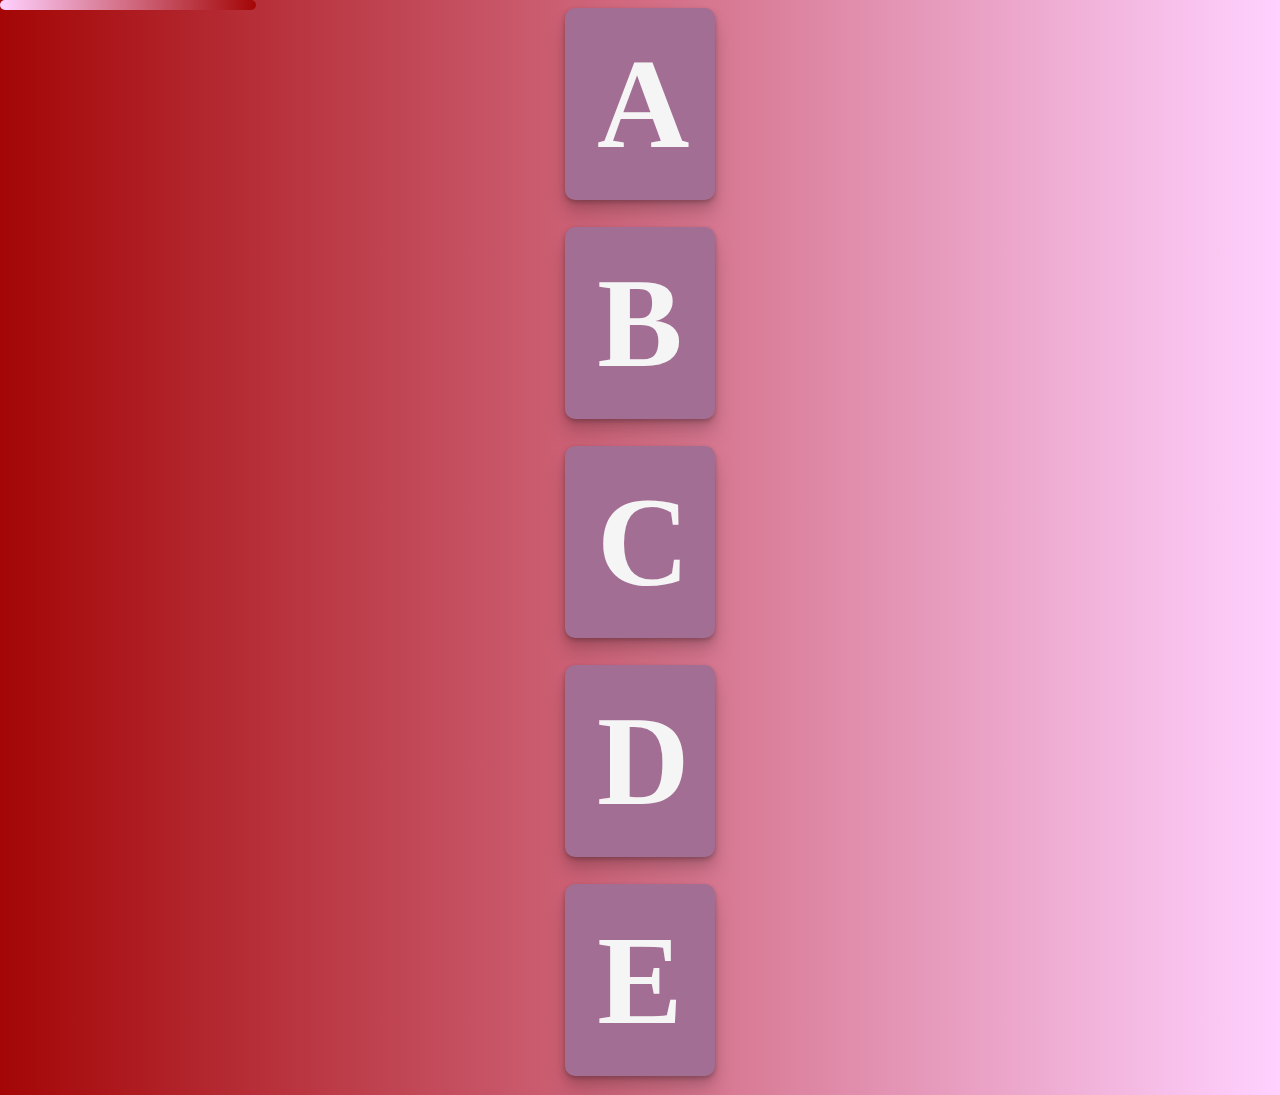
<file: indicator/index.html>
<!DOCTYPE html>
<html lang="en">
  <head>
    <meta charset="UTF-8" />
    <meta name="viewport" content="width=device-width, initial-scale=1.0" />
    <title>Document</title>
    <link rel="stylesheet" href="style.css" />
  </head>
  <body>
    <div class="indicator" id="scrollIndicator"></div>

    <div class="text">
        <h2><span>A</span></h2>
        <h2><span>B</span></h2>
        <h2><span>C</span></h2>
        <h2><span>D</span></h2>
        <h2><span>E</span></h2>
    </div>
    <script src="script.js"></script>
  </body>
</html>
</file>
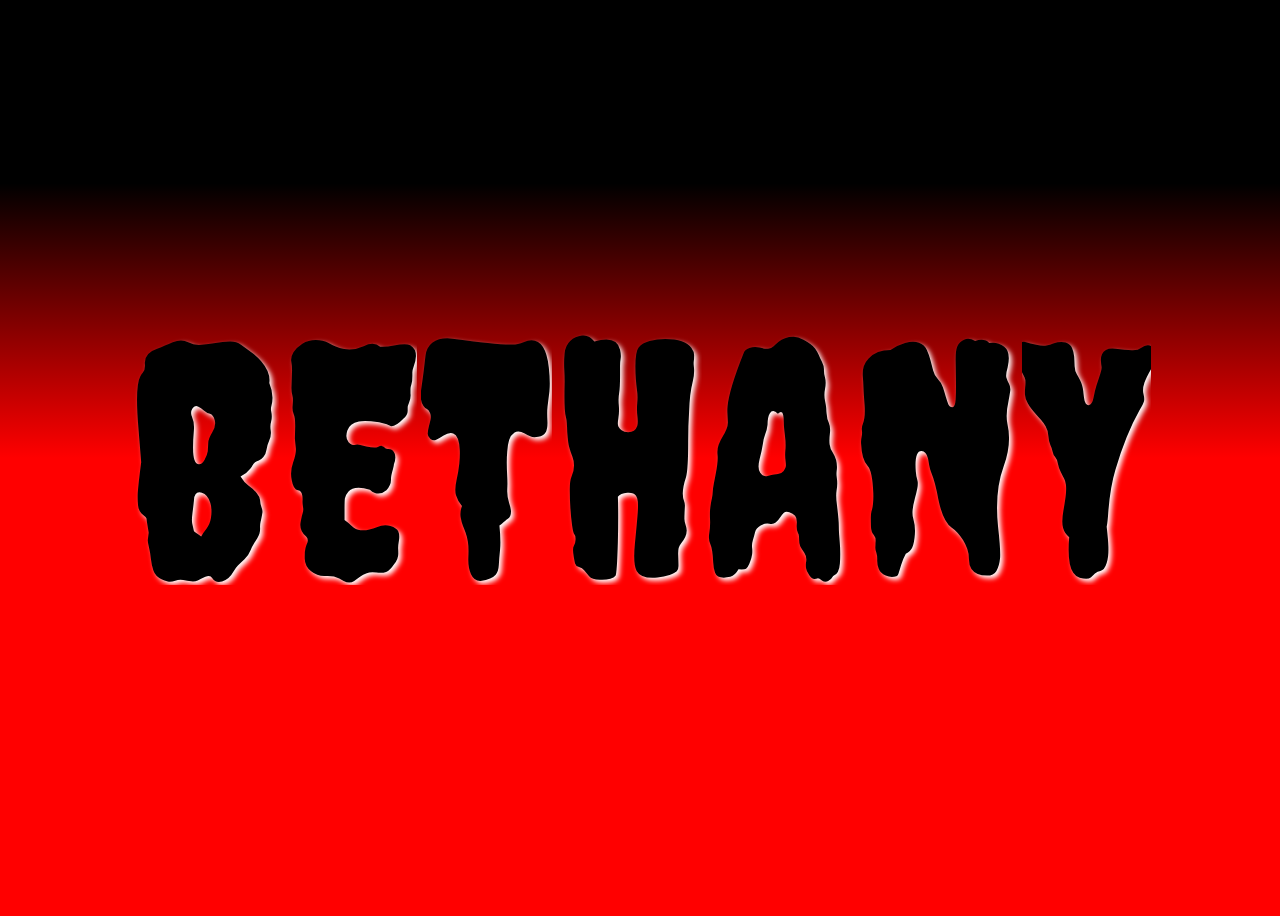
<file: jumping letters/index.html>
<link rel="stylesheet" href="https://fonts.googleapis.com/css2?family=Creepster&display=swap">


<!DOCTYPE html>
<html lang="en">
  <head>
    <meta charset="UTF-8" />
    <meta name="viewport" content="width=device-width, initial-scale=1.0" />
    <title>Document</title>
    <link rel="stylesheet" href="style.css" />
  </head>
  <body>
    <div class="letters" id="_letters">
      <span class="letter" id="_letter">B</span>
      <span class="letter" id="_letter">E</span>
      <span class="letter" id="_letter">T</span>
      <span class="letter" id="_letter">H</span>
      <span class="letter" id="_letter">A</span>
      <span class="letter" id="_letter">N</span>
      <span class="letter" id="_letter">Y</span>
    </div>
    <script src="script.js"></script>
  </body>
</html>
</file>
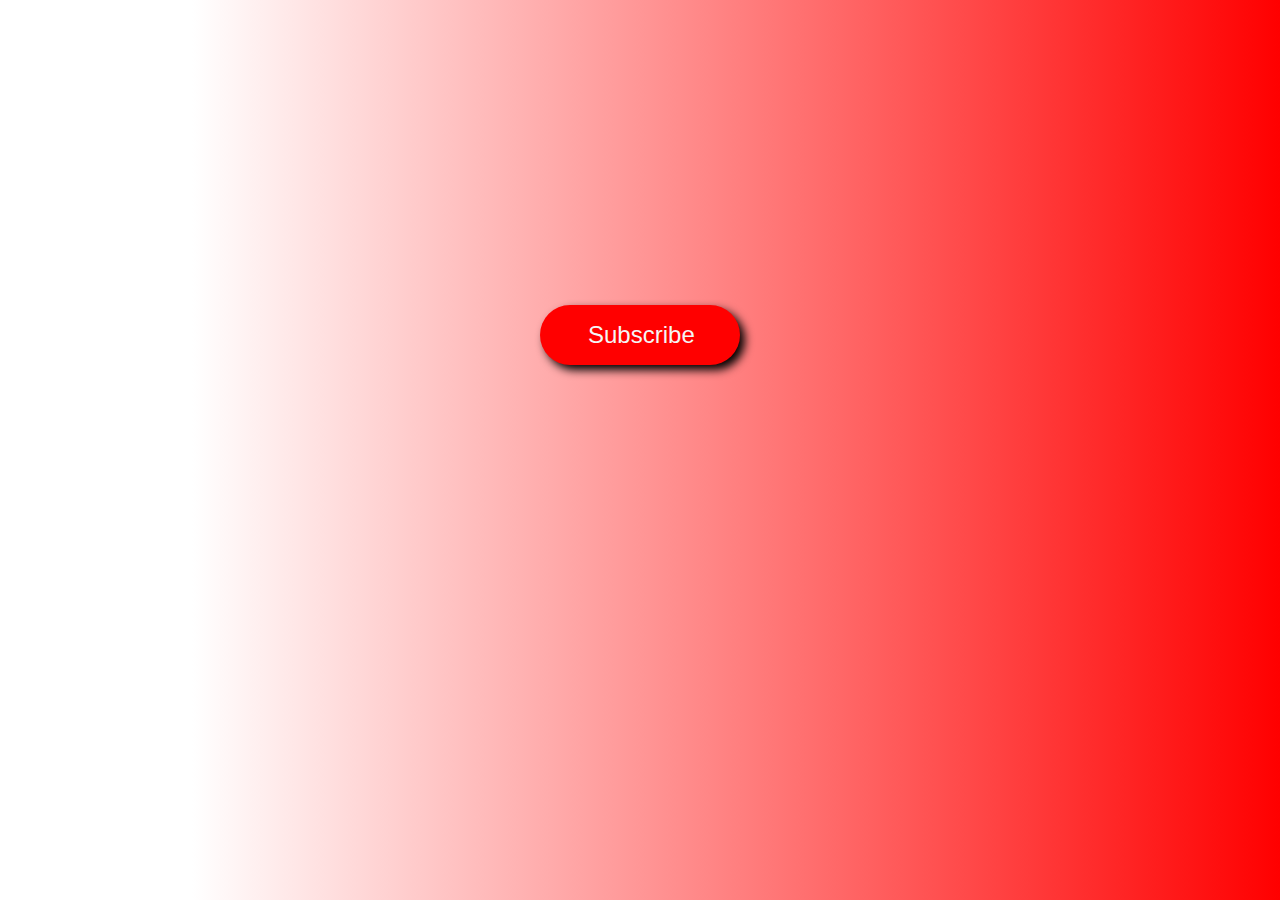
<file: notification bell/index.html>
<!DOCTYPE html>
<html lang="en">
<head>
    <meta charset="UTF-8">
    <meta name="viewport" content="width=device-width, initial-scale=1.0">
    <link rel="stylesheet" href="./style.css">
    <link rel="stylesheet" href="https://cdnjs.cloudflare.com/ajax/libs/font-awesome/6.5.1/css/all.min.css" integrity="sha512-DTOQO9RWCH3ppGqcWaEA1BIZOC6xxalwEsw9c2QQeAIftl+Vegovlnee1c9QX4TctnWMn13TZye+giMm8e2LwA==" crossorigin="anonymous" referrerpolicy="no-referrer" />
    <title>Document</title>
</head>
<body>
    
<div class="container" id="_container">
    <div class="notification" id="_notification"></div>
    <button type="button" class="button" id="_button" onclick="audio.play();">Subscribe</button>
    <script type = "text/javascript">
        const audio = new Audio();
        audio.src = "./notification bell ring.mp3";
    </script>
</div>
    <script src="./script.js"></script>
</body>
</html>
</file>
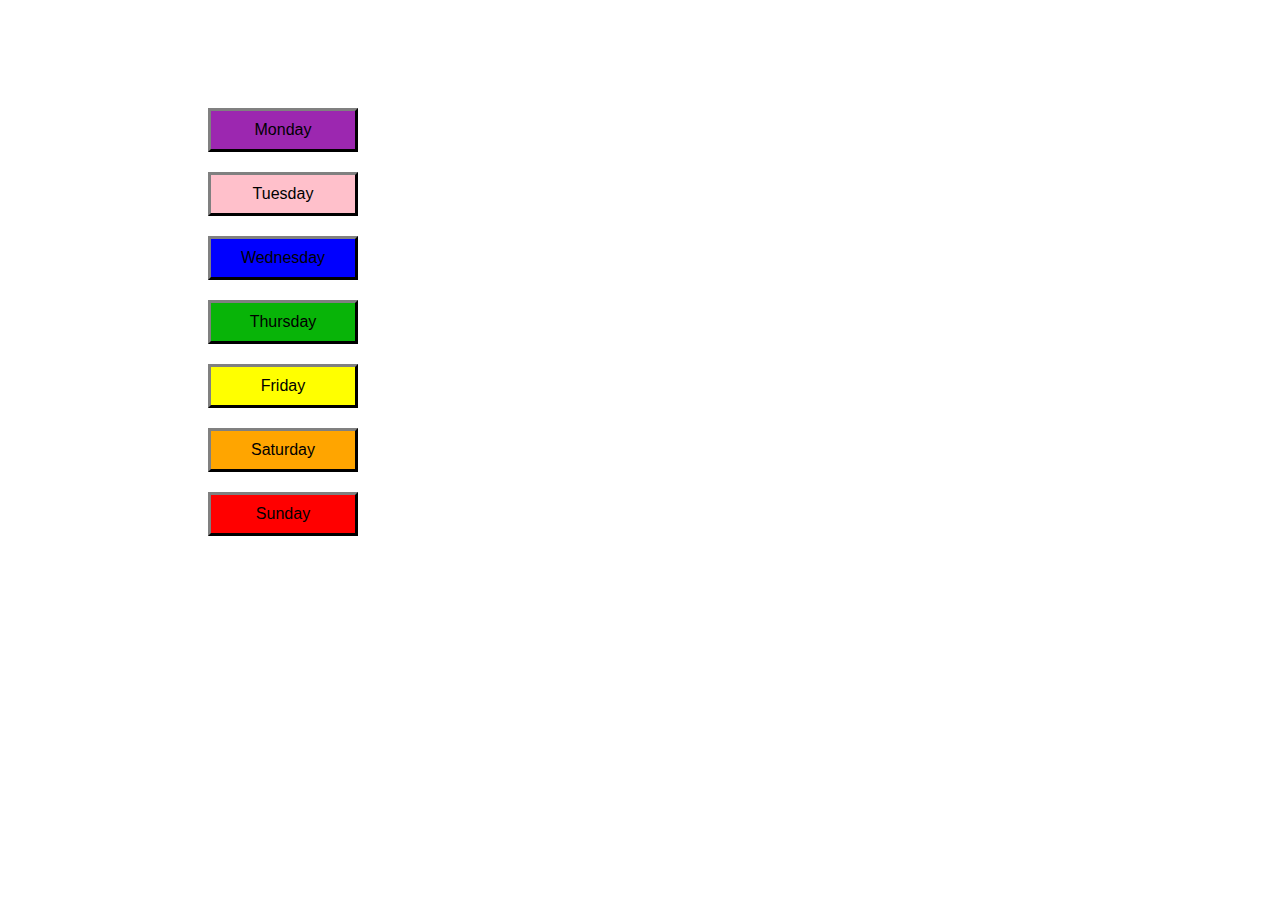
<file: techincal2/index.html>
<!DOCTYPE html>
<html lang="en">
<head>
    <meta charset="UTF-8">
    <meta name="viewport" content="width=device-width, initial-scale=1.0">
    <title>Document</title>
    <link rel="stylesheet" type="text/css" href="./style.css">
</head>
<body>
    <div class="container">
        <div class="weekdays">
            <button class="button monday">Monday</button>
            <button class="button tuesday">Tuesday</button>
            <button class="button wednesday">Wednesday</button>
            <button class="button thursday">Thursday</button>
            <button class="button friday">Friday</button>
            <button class="button saturday">Saturday</button>
            <button class="button sunday">Sunday</button>
        </div>
        <div class="box-container">
            <div class="square-box box1"></div>
            <div class="square-box box2"></div>
            <div class="square-box box3"></div>
            <div class="square-box box4"></div>
            <div class="square-box box5"></div>
            <div class="square-box box6"></div>
            <div class="square-box box7"></div>
        </div>
    </div>
    <script src="./script.js"></script>
</body>
</html>
</file>
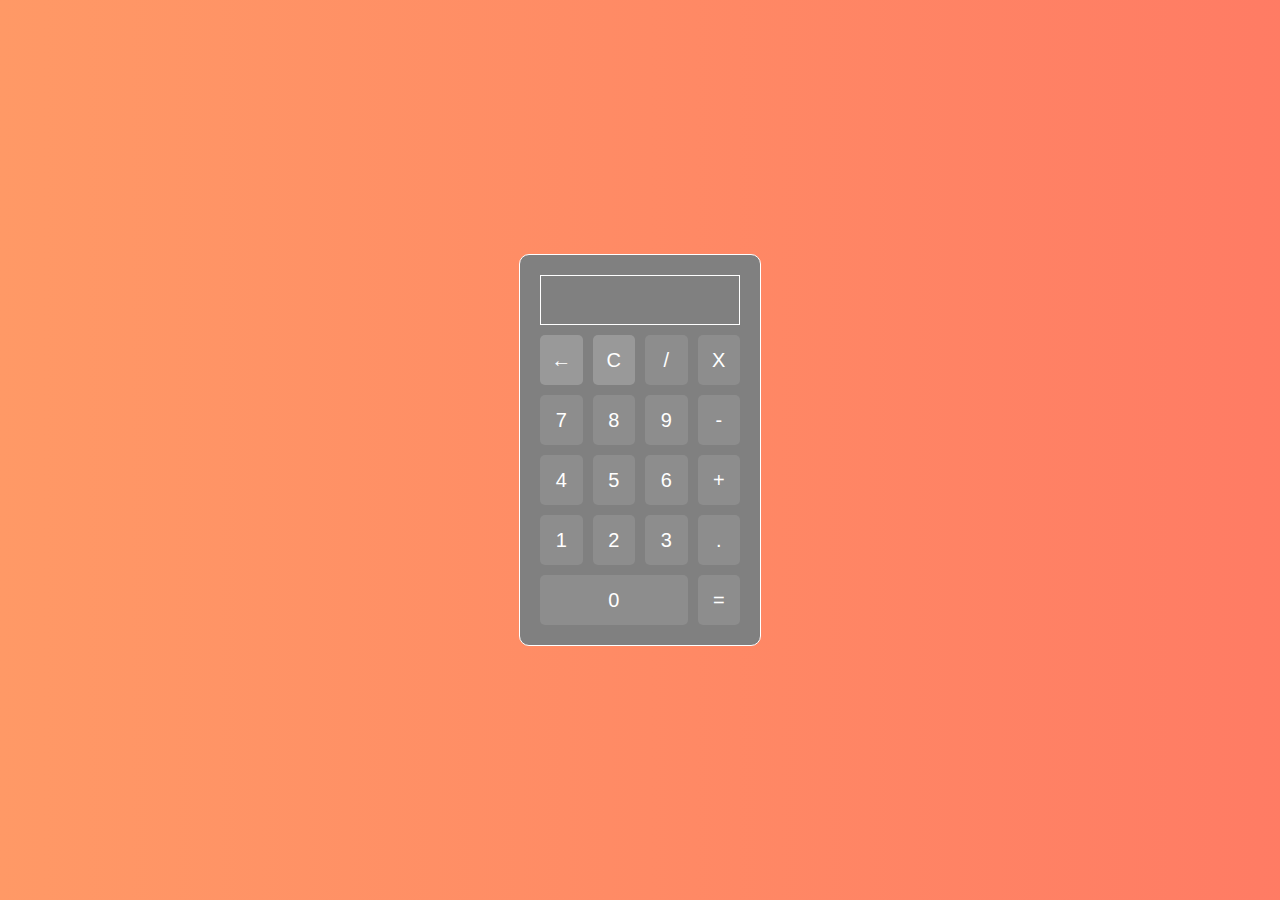
<file: technical3/index.html>
<!DOCTYPE html>
<html lang="en">
<head>
    <meta charset="UTF-8">
    <meta name="viewport" content="width=device-width, initial-scale=1.0">
    <title>Calculator</title>
    <link rel="stylesheet" href="style.css">
</head>
<body>
    <div id="calculator">
        <div id="display"></div>
        <button id="erase">←</button>
        <button id="clear">C</button>
        <button>/</button>
        <button>X</button>
        <button>7</button>
        <button>8</button>
        <button>9</button>
        <button>-</button>
        <button>4</button>
        <button>5</button>
        <button>6</button>
        <button>+</button>
        <button>1</button>
        <button>2</button>
        <button>3</button>
        <button id="equals">.</button>
        <button id="zero">0</button>
        <button id="dot">=</button>
    </div>
    <script src="script.js"></script>
</body>
</html>
</file>
<file: indicator/style.css>
* {
    box-sizing: border-box;
    margin: 0;
    padding: 0;
}

body {
    background: linear-gradient(90deg, #a40606 0%, #ffd1ff 100%);
}

.indicator {
    background: linear-gradient(90deg, #ffd1ff 0%, #a40606 100%);
    height: 10px;
    border-radius: 10px;
    width: 20%;
    position: fixed;
    top: 0;
    z-index: 1;
}

.text {
    color: whitesmoke;
    line-height: 10rem;
    text-align: center;
}

.text span {
    background: rgb(163, 110, 147);
    padding: 1rem 2rem;
    border-radius: 10px;
    box-shadow: 
        0px 2px 4px rgba(0, 0, 0, 0.21),
        0px 6px 10px rgba(0, 0, 0, 0.1),
        0px 15px 20px rgba(0, 0, 0, 0.15);
    margin: 0.5rem;
    font-size: 8rem;
    display: inline-block;
    transition: transform 0.5s ease-in-out;
    width: 150px;
}

.text span:hover {
    transform: scale(1.1, 1.1);
}
</file>
<file: jumping letters/style.css>
body{
    display: flex;
    justify-content: center;
    align-items: center;
    height: 100vh;
    flex-direction: column;
    background: linear-gradient(black 20%, RED 50%);
}

.letters {
    perspective: 1000px;
    font-family: 'Creepster', cursive;
    color: black;
    text-shadow: 3px 3px 5px white;

    .letter {
        overflow: hidden;
        cursor: pointer;
        display: inline-block;
        user-select: none;
        line-height: 0.8;
        font-size: 20rem;

        &.active {
            animation: jump 1s ease-in-out;
            transform-origin: bottom left;

        }

    }
}

@keyframes jump {
    0% {
        transform: translate(0, 0) rotate(180deg);
    }
    25% {
        transform: scale(2) translate(0, -150px);
    }
    75% {
        transform: scale(1.1, 1.1) translate(0,200px);
    }
    100% {
        transform: translate(0, 0) rotate(360deg);
    }
}
</file>
<file: notification bell/style.css>
* {
    margin: 0;
    padding: 0;
    box-sizing: border-box;
}

body {
    min-width: 100%;
    min-height: 60vh;
    background: linear-gradient(90deg, white 15%, red 100%);
    display: flex;
    justify-content: center;
    align-items: center;
}

.container {
    display: flex;
    justify-content: center;
    align-items: center;
    flex-direction: column;
}

.button {
    border: none;
    outline: black;
    background: red;
    color: whitesmoke;
    font-size: 1.5rem;
    font-family: Impact, Haettenschweiler, 'Arial Narrow Bold', sans-serif;
    margin: 1rem;
    padding: 1rem 3rem;
    box-shadow: 5px 5px 10px black;
    width: 200px;
    border-radius: 35px;
    border-width: 30px;
    text-align: center;
    z-index: 1;
    transition: 0.5s;

    &.active {
        transform: translate(5%, 5%);
        box-shadow: 0px 0px 0px black;
    }
}

.notification {
    width: 10px;
    display: flex;
    justify-content: center;
    align-items: center;
    height: inherit;
    position: relative;
    color: transparent;

    &::after {
        min-width: 18px;
        min-height: 18px;
        content: attr(data-count);
        color: red;
        display: flex;
        justify-content: center;
        align-items: center; 
        background-color: gold;
        border-radius: 50%;
        position: absolute;
        top: 3%; 
        right: 13px;
        transform: translateY(-50%); 
        transition: 0.3s;
        opacity: 0;
        transform: scale(0.5);
    }

    &::before {
        content: '\f0f3';
        font-family: 'Font Awesome 5 Free';
        display: inline-block;
        color: black;
        font-size: 7rem;
        margin-bottom: 0rem;
    }

    &.count::after {
        opacity: 1;
        transform: scale(1);
    }

    &.notify::before {
        animation: belltiling 1s ease-in-out;
    }
}

@keyframes belltiling {
    0% {
        transform: rotate(0deg);
    }
    25% {
        transform: rotate(15deg);
    }
    50% {
        transform: rotate(-15deg);
    }
    75% {
        transform: rotate(15deg);
    }
    100% {
        transform: rotate(0deg);
    }
}
</file>
<file: techincal2/style.css>
.button {
    padding: 10px 15px;
    color: black;
    border-top: 3px solid gray;
    border-left: 3px solid gray;    
    border-bottom: 3px solid black;
    border-right: 3px solid black;
    cursor: pointer;
    font-size: 16px;
    margin: 20px 0px 0px 200px; 
    width: 150px;
    transition: all 0.2s ease; 
    margin-right: auto;
}

.button:hover {
    color: black; 
    transform: scale(1.1); 
}

.button:active {
    border-top: 3px solid black;
    border-left: 3px solid black;
    border-bottom: 3px solid black;
    border-right: 3px solid black;
    border-radius: 5px;
    transition: all 0.2s ease; 
}

.monday {
    margin-top: 100px;
    background-color: #9c27b0; 
}

.tuesday {
    background-color: pink; 
}

.wednesday {
    background-color: blue; 
}

.thursday {
    background-color: rgb(8, 180, 8); 
}

.friday {
    background-color: yellow; 
}

.saturday {
    background-color: orange; 
}

.sunday {
    background-color: red; 
}

.container {
    display: flex; 
}

.weekdays {
    display: flex; 
    flex-direction: column; 
    justify-content: space-between; 
    align-items: flex-start;
}

.box-container {
    position: absolute; 
    right: 1000px; 
    top: 0px; 
}

.square-box {
    width: 500px; 
    height: 500px; 
    background-color: #9c27b0;
    border: 10px solid #ccc;
    transition: all 1.5s ease-in-out, background-color 2s ease-in-out, border 1.5s ease-in-out; 
    position: absolute;
    top: -550px; 
}

.square-box.outline {
    background-color: transparent; 
    border-color: #ccc;
    transition: background-color 2s ease-in-out;
}
</file>
<file: technical3/style.css>
body {
    display: flex;
    justify-content: center;
    align-items: center;
    height: 100vh;
    background: linear-gradient(to right, #ff9966, #ff5e62);
    margin: 0;
    color: white;
    font-family: Arial, sans-serif;
    animation: gradient 10s ease-in-out infinite;
    background: linear-gradient(to right, #ff9966, #ff5e62);
    background-size: 200% 200%;
    animation: gradient 10s ease-in-out infinite;
}

@keyframes gradient {
    0% {background-position: 0% 50%;}
    50% {background-position: 100% 50%;}
    100% {background-position: 0% 50%;}
}

#calculator {
    width: 200px;
    height: 350px;
    border: 1px solid white;
    border-radius: 10px;
    padding: 20px;
    display: grid;
    grid-template-columns: repeat(4, 1fr);
    grid-template-rows: repeat(6, 1fr);
    grid-gap: 10px;
    background-color: #808080;
}

#display {
    grid-column: span 4;
    height: 50px;
    text-align: right;
    border: 1px solid white;
    padding: 10px;
    box-sizing: border-box;
}

button {
    height: 50px;
    font-size: 20px;
    border: none;
    color: white;
    background: rgba(255, 255, 255, 0.1);
    border-radius: 5px;
    transition: background 0.3s ease;
}

button.pressed {
    outline: 2px solid black; 
}

button:hover {
    background: rgba(255, 255, 255, 0.3);
}

#erase, #clear {
    background: rgba(255, 255, 255, 0.2);
}

#erase:hover, #clear:hover {
    background: black;
}

#equals {
    grid-row: 5 / span 2; 
    grid-column: 4;
}

#zero {
    grid-column: span 3; 
    grid-row: 6; 
}

#dot {
    grid-row: 6;
    grid-column: 4;
}

button:hover {
    background: black;
    color: white;
    box-shadow: 0 0 10px black; 
}

button.pressed {
    outline: 2px solid black;
}
</file>
